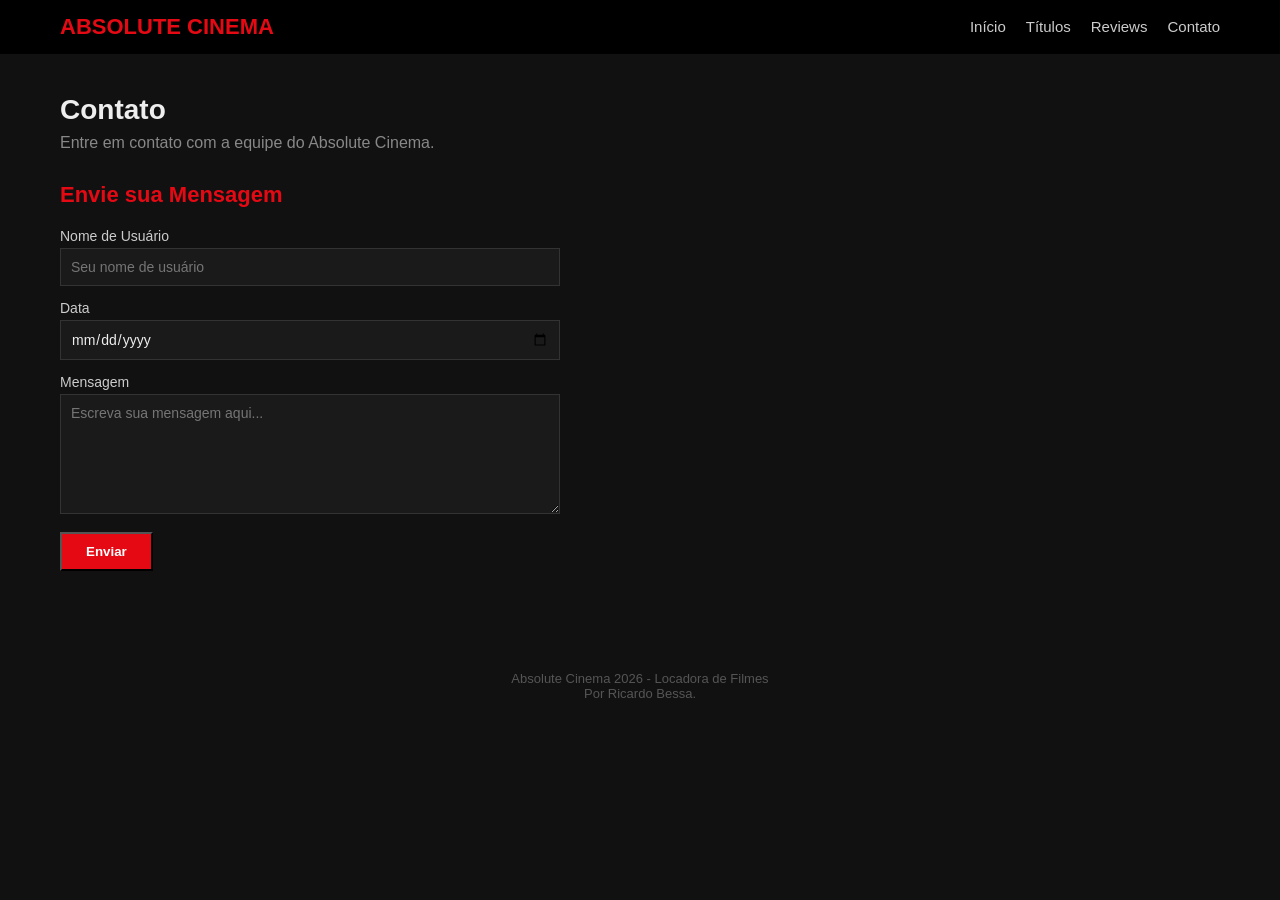
<file: contato.html>
<!DOCTYPE html>
<html lang="pt-BR">
<head>
  <meta charset="UTF-8">
  <meta name="viewport" content="width=device-width, initial-scale=1.0">
  <title>Contato - Absolute Cinema</title>
  <link rel="stylesheet" href="css/style.css">
</head>
<body>

<nav>
  <div class="container">
    <a href="index.html" class="logo">ABSOLUTE CINEMA</a>
    <ul>
      <li><a href="index.html">Início</a></li>
      <li><a href="titulos.html">Títulos</a></li>
      <li><a href="reviews.html">Reviews</a></li>
      <li><a href="contato.html">Contato</a></li>
    </ul>
  </div>
</nav>

<main>
  <h1>Contato</h1>
  <p class="subtitulo">Entre em contato com a equipe do Absolute Cinema.</p>

  <h2>Envie sua Mensagem</h2>
  <form action="#" method="post">
    <div class="campo">
      <label for="nome">Nome de Usuário</label>
      <input type="text" id="nome" name="nome" placeholder="Seu nome de usuário" required>
    </div>

    <div class="campo">
      <label for="data">Data</label>
      <input type="date" id="data" name="data" required>
    </div>

    <div class="campo">
      <label for="mensagem">Mensagem</label>
      <textarea id="mensagem" name="mensagem" placeholder="Escreva sua mensagem aqui..." required></textarea>
    </div>

    <button type="submit" class="botao">Enviar</button>
  </form>
</main>

<footer>
  <p>Absolute Cinema 2026 - Locadora de Filmes</p>
  <p>Por Ricardo Bessa.</p>
</footer>

</body>
</html>
</file>
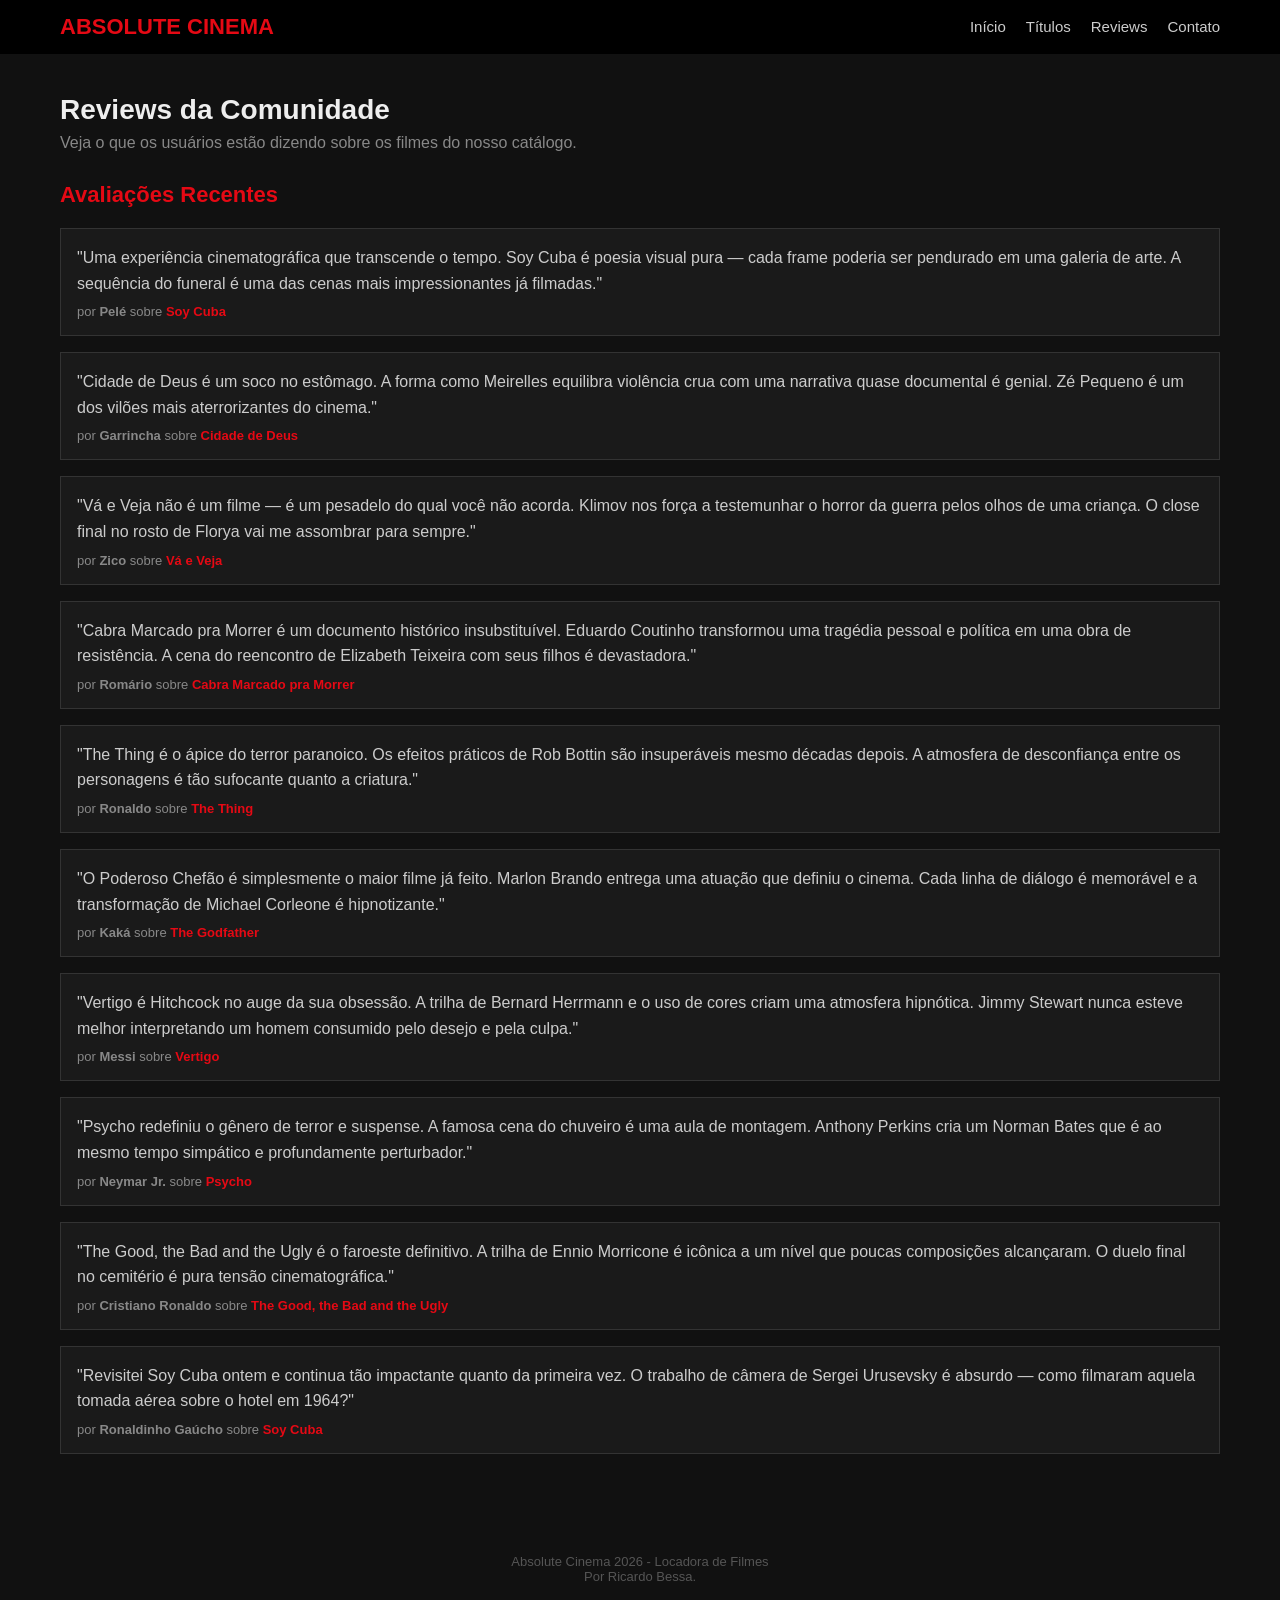
<file: reviews.html>
<!DOCTYPE html>
<html lang="pt-BR">
<head>
  <meta charset="UTF-8">
  <meta name="viewport" content="width=device-width, initial-scale=1.0">
  <title>Reviews - Absolute Cinema</title>
  <link rel="stylesheet" href="css/style.css">
</head>
<body>

<nav>
  <div class="container">
    <a href="index.html" class="logo">ABSOLUTE CINEMA</a>
    <ul>
      <li><a href="index.html">Início</a></li>
      <li><a href="titulos.html">Títulos</a></li>
      <li><a href="reviews.html">Reviews</a></li>
      <li><a href="contato.html">Contato</a></li>
    </ul>
  </div>
</nav>

<main>
  <h1>Reviews da Comunidade</h1>
  <p class="subtitulo">Veja o que os usuários estão dizendo sobre os filmes do nosso catálogo.</p>

  <h2>Avaliações Recentes</h2>
  <div class="avaliacoes">

    <div class="avaliacao">
      <p class="comentario">"Uma experiência cinematográfica que transcende o tempo. Soy Cuba é poesia visual pura — cada frame poderia ser pendurado em uma galeria de arte. A sequência do funeral é uma das cenas mais impressionantes já filmadas."</p>
      <p class="info">por <strong>Pelé</strong> sobre <a href="filmes/soy-cuba.html">Soy Cuba</a></p>
    </div>

    <div class="avaliacao">
      <p class="comentario">"Cidade de Deus é um soco no estômago. A forma como Meirelles equilibra violência crua com uma narrativa quase documental é genial. Zé Pequeno é um dos vilões mais aterrorizantes do cinema."</p>
      <p class="info">por <strong>Garrincha</strong> sobre <a href="filmes/cidade-de-deus.html">Cidade de Deus</a></p>
    </div>

    <div class="avaliacao">
      <p class="comentario">"Vá e Veja não é um filme — é um pesadelo do qual você não acorda. Klimov nos força a testemunhar o horror da guerra pelos olhos de uma criança. O close final no rosto de Florya vai me assombrar para sempre."</p>
      <p class="info">por <strong>Zico</strong> sobre <a href="filmes/va-e-veja.html">Vá e Veja</a></p>
    </div>

    <div class="avaliacao">
      <p class="comentario">"Cabra Marcado pra Morrer é um documento histórico insubstituível. Eduardo Coutinho transformou uma tragédia pessoal e política em uma obra de resistência. A cena do reencontro de Elizabeth Teixeira com seus filhos é devastadora."</p>
      <p class="info">por <strong>Romário</strong> sobre <a href="filmes/cabra-marcado-pra-morrer.html">Cabra Marcado pra Morrer</a></p>
    </div>

    <div class="avaliacao">
      <p class="comentario">"The Thing é o ápice do terror paranoico. Os efeitos práticos de Rob Bottin são insuperáveis mesmo décadas depois. A atmosfera de desconfiança entre os personagens é tão sufocante quanto a criatura."</p>
      <p class="info">por <strong>Ronaldo</strong> sobre <a href="filmes/the-thing.html">The Thing</a></p>
    </div>

    <div class="avaliacao">
      <p class="comentario">"O Poderoso Chefão é simplesmente o maior filme já feito. Marlon Brando entrega uma atuação que definiu o cinema. Cada linha de diálogo é memorável e a transformação de Michael Corleone é hipnotizante."</p>
      <p class="info">por <strong>Kaká</strong> sobre <a href="filmes/the-godfather.html">The Godfather</a></p>
    </div>

    <div class="avaliacao">
      <p class="comentario">"Vertigo é Hitchcock no auge da sua obsessão. A trilha de Bernard Herrmann e o uso de cores criam uma atmosfera hipnótica. Jimmy Stewart nunca esteve melhor interpretando um homem consumido pelo desejo e pela culpa."</p>
      <p class="info">por <strong>Messi</strong> sobre <a href="filmes/vertigo.html">Vertigo</a></p>
    </div>

    <div class="avaliacao">
      <p class="comentario">"Psycho redefiniu o gênero de terror e suspense. A famosa cena do chuveiro é uma aula de montagem. Anthony Perkins cria um Norman Bates que é ao mesmo tempo simpático e profundamente perturbador."</p>
      <p class="info">por <strong>Neymar Jr.</strong> sobre <a href="filmes/psycho.html">Psycho</a></p>
    </div>

    <div class="avaliacao">
      <p class="comentario">"The Good, the Bad and the Ugly é o faroeste definitivo. A trilha de Ennio Morricone é icônica a um nível que poucas composições alcançaram. O duelo final no cemitério é pura tensão cinematográfica."</p>
      <p class="info">por <strong>Cristiano Ronaldo</strong> sobre <a href="filmes/the-good-the-bad-and-the-ugly.html">The Good, the Bad and the Ugly</a></p>
    </div>

    <div class="avaliacao">
      <p class="comentario">"Revisitei Soy Cuba ontem e continua tão impactante quanto da primeira vez. O trabalho de câmera de Sergei Urusevsky é absurdo — como filmaram aquela tomada aérea sobre o hotel em 1964?"</p>
      <p class="info">por <strong>Ronaldinho Gaúcho</strong> sobre <a href="filmes/soy-cuba.html">Soy Cuba</a></p>
    </div>

  </div>
</main>

<footer>
  <p>Absolute Cinema 2026 - Locadora de Filmes</p>
  <p>Por Ricardo Bessa.</p>
</footer>

</body>
</html>
</file>
<file: css/style.css>
* { margin: 0; padding: 0; box-sizing: border-box; }

body {
  font-family: Arial, sans-serif;
  background-color: #111;
  color: #eee;
}

nav {
  background-color: #000;
  padding: 14px 0;
}

nav .container {
  max-width: 1200px;
  margin: 0 auto;
  padding: 0 20px;
  display: flex;
  justify-content: space-between;
  align-items: center;
}

nav .logo {
  color: #e50914;
  font-size: 22px;
  font-weight: bold;
  text-decoration: none;
}

nav ul { list-style: none; display: flex; gap: 20px; }

nav ul li a { color: #ccc; text-decoration: none; font-size: 15px; }

nav ul li a:hover { color: #e50914; }

.banner { width: 100%; max-height: 460px; overflow: hidden; }

.banner img { width: 100%; display: block; max-height: 460px; object-fit: cover; }

main { max-width: 1200px; margin: 0 auto; padding: 40px 20px; }

h1 { font-size: 28px; margin-bottom: 8px; }

h2 { font-size: 22px; margin-bottom: 20px; color: #e50914; }

.subtitulo { color: #888; margin-bottom: 30px; }

.destaques, .catalogo {
  display: grid;
  grid-template-columns: repeat(auto-fill, minmax(180px, 1fr));
  gap: 20px;
}

.cartao {
  background-color: #1a1a1a;
  border: 1px solid #333;
}

.cartao img { width: 100%; height: 280px; object-fit: cover; display: block; }

.cartao .ficha { padding: 10px; }

.cartao .ficha h3 { font-size: 15px; margin-bottom: 2px; }

.cartao .ficha h3 a { color: #eee; text-decoration: none; }

.cartao .ficha h3 a:hover { color: #e50914; }

.cartao .ficha .ano { font-size: 13px; color: #888; }

.detalhe { display: flex; gap: 40px; flex-wrap: wrap; }

.detalhe .cartaz { flex: 0 0 300px; }

.detalhe .cartaz img { width: 100%; border: 1px solid #333; }

.detalhe .ficha { flex: 1; min-width: 280px; }

.detalhe .ficha h1 { font-size: 30px; }

.detalhe .ficha .ano { color: #888; margin-bottom: 16px; }

.detalhe .ficha .descricao { line-height: 1.7; color: #ccc; margin-bottom: 20px; }

.botao {
  display: inline-block;
  padding: 10px 24px;
  background-color: #e50914;
  color: #fff;
  text-decoration: none;
  font-weight: bold;
}

.botao:hover { background-color: #b20710; }

.avaliacoes { display: flex; flex-direction: column; gap: 16px; }

.avaliacao { background-color: #1a1a1a; padding: 16px; border: 1px solid #333; }

.avaliacao .comentario { line-height: 1.6; margin-bottom: 8px; color: #ccc; }

.avaliacao .info { font-size: 13px; color: #888; }

.avaliacao .info a { color: #e50914; text-decoration: none; font-weight: bold; }

form { max-width: 500px; }

.campo { margin-bottom: 14px; }

.campo label { display: block; margin-bottom: 4px; font-size: 14px; color: #ccc; }

.campo input, .campo textarea {
  width: 100%;
  padding: 10px;
  background-color: #1a1a1a;
  border: 1px solid #333;
  color: #eee;
  font-size: 14px;
  font-family: inherit;
}

.campo textarea { min-height: 120px; resize: vertical; }

footer { text-align: center; padding: 20px; color: #555; font-size: 13px; margin-top: 40px; }

.voltar { color: #888; text-decoration: none; font-size: 14px; display: inline-block; margin-bottom: 20px; }

.voltar:hover { color: #e50914; }
</file>
